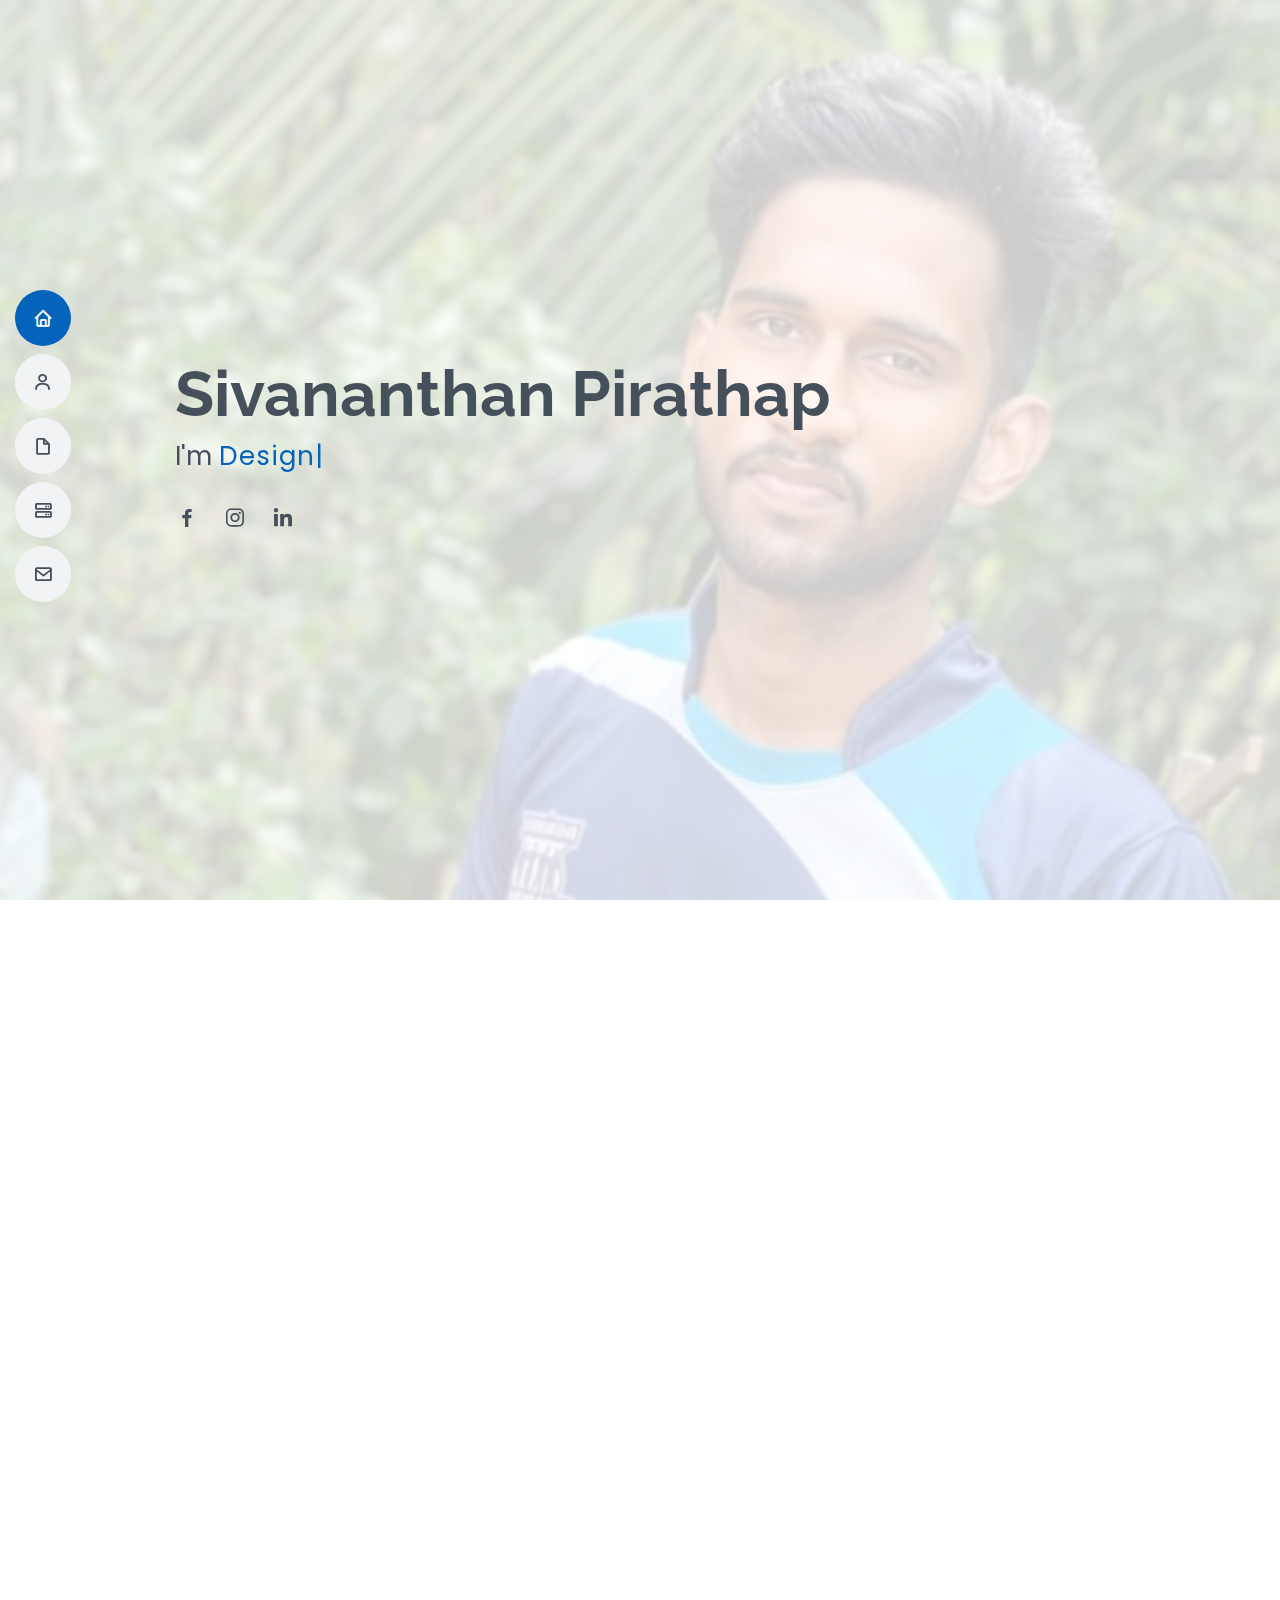
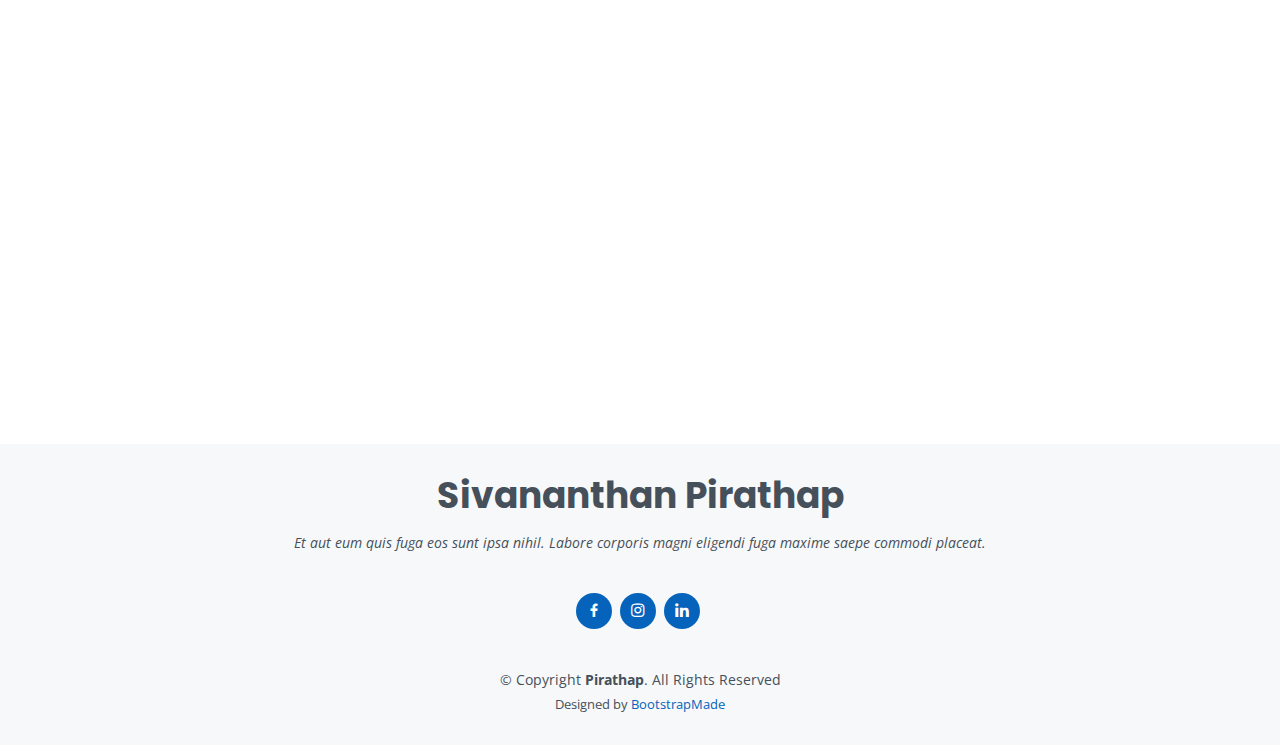
<file: index.html>
<!DOCTYPE html>
<html lang="en">

<head>
  <meta charset="utf-8">
  <meta content="width=device-width, initial-scale=1.0" name="viewport">

  <title>S.S.Pirathap</title>
  <meta content="" name="description">
  <meta content="" name="keywords">

  <!-- Favicons -->
   <link href="assets/img/P-Icon.png" rel="icon"> 
   <link href="assets/img/P-Icon.png" rel="apple-touch-icon">

  <!-- Google Fonts -->
  <link href="https://fonts.googleapis.com/css?family=Open+Sans:300,300i,400,400i,600,600i,700,700i|Raleway:300,300i,400,400i,500,500i,600,600i,700,700i|Poppins:300,300i,400,400i,500,500i,600,600i,700,700i" rel="stylesheet">

  <!-- Vendor CSS Files -->
  <link href="assets/vendor/bootstrap/css/bootstrap.min.css" rel="stylesheet">
  <link href="assets/vendor/icofont/icofont.min.css" rel="stylesheet">
  <link href="assets/vendor/boxicons/css/boxicons.min.css" rel="stylesheet">
  <link href="assets/vendor/venobox/venobox.css" rel="stylesheet">
  <link href="assets/vendor/owl.carousel/assets/owl.carousel.min.css" rel="stylesheet">
  <link href="assets/vendor/aos/aos.css" rel="stylesheet">

  <!-- Template Main CSS File -->
  <link href="assets/css/style.css" rel="stylesheet">

  <!-- =======================================================
  * Template Name: MyResume - v2.2.1
  * Template URL: https://bootstrapmade.com/free-html-bootstrap-template-my-resume/
  * Author: BootstrapMade.com
  * License: https://bootstrapmade.com/license/
  ======================================================== -->
</head>

<body>

  <!-- ======= Mobile nav toggle button ======= -->
  <button type="button" class="mobile-nav-toggle d-xl-none"><i class="icofont-navigation-menu"></i></button>

  <!-- ======= Header ======= -->
  <header id="header" class="d-flex flex-column justify-content-center">

    <nav class="nav-menu">
      <ul>
        <li class="active"><a href="#hero"><i class="bx bx-home"></i> <span>Home</span></a></li>
        <li><a href="#about"><i class="bx bx-user"></i> <span>About</span></a></li>
        <li><a href="#resume"><i class="bx bx-file-blank"></i> <span>Resume</span></a></li>
        <!-- <li><a href="#portfolio"><i class="bx bx-book-content"></i> <span>Portfolio</span></a></li> -->
        <li><a href="#services"><i class="bx bx-server"></i> <span>Services</span></a></li>
        <li><a href="#contact"><i class="bx bx-envelope"></i> <span>Contact</span></a></li>
      </ul>
    </nav><!-- .nav-menu -->

  </header><!-- End Header -->

  <!-- ======= Hero Section ======= -->
  <section id="hero" class="d-flex flex-column justify-content-center">
    <div class="container" data-aos="zoom-in" data-aos-delay="100">
      <h1>Sivananthan Pirathap</h1>
      <p>I'm <span class="typed" data-typed-items="Designer, Developer, Freelancer"></span></p>
      <div class="social-links">
        <!-- <a href="#" class="twitter"><i class="bx bxl-twitter"></i></a> -->
        <a href="https://www.facebook.com/sivananthan.pirathap.3" class="facebook"><i class="bx bxl-facebook"></i></a>
        <a href="https://www.instagram.com/s.s.pirathap/https://www.facebook.com/sivananthan.pirathap.3" class="instagram"><i class="bx bxl-instagram"></i></a>
        <!-- <a href="#" class="google-plus"><i class="bx bxl-skype"></i></a> -->
        <a href="https://www.linkedin.com/in/sivananthan-pirathap-229343219/" class="linkedin"><i class="bx bxl-linkedin"></i></a>
      </div>
    </div>
  </section><!-- End Hero -->

  <main id="main">

    <!-- ======= About Section ======= -->
    <section id="about" class="about">
      <div class="container" data-aos="fade-up">

        <div class="section-title">
          <h2>About</h2>
          <p> My name is Sivananthan Pirathap. I am the first child to my parents. I have one brothers and one sisters. I am the elder one among my brothers and sisters. Therefore, all responsibilities of the family lie on my shoulders.

            

I am 22 years old and studying  Uki Codeing Class. I am a self-driven and a self-motivated student. Once my father said to me that “Education is the most powerful weapon, one can conquer all hurdles of life using knowledge”.</p>
        </div>

        <div class="row">
          <div class="col-lg-4">
            <img src="assets/img/siva_2.jpeg" class="img-fluid" alt=""> 
          </div>
          <div class="col-lg-8 pt-4 pt-lg-0 content">
            <h3>UI/UX Designer &amp; Web Developer.</h3>
            <p class="font-italic">
              Lorem ipsum dolor sit amet, consectetur adipiscing elit, sed do eiusmod tempor incididunt ut labore et dolore
              magna aliqua.
            </p>
            <div class="row">
              <div class="col-lg-6">
                <ul>
                  <li><i class="icofont-rounded-right"></i> <strong>Birthday:</strong> 11 Feb 1999</li>
                  <li><i class="icofont-rounded-right"></i> <strong>Website:</strong> www.example.com</li>
                  <li><i class="icofont-rounded-right"></i> <strong>Phone:</strong> +94771113772</li>
                  <li><i class="icofont-rounded-right"></i> <strong>City:</strong> City : Jaffna. Mill,Road,Idaippiddy,Karainagar. </li>
                </ul>
              </div>
              <div class="col-lg-6">
                <ul>
                  <li><i class="icofont-rounded-right"></i> <strong>Age:</strong>22</li>
                  <li><i class="icofont-rounded-right"></i> <strong>Degree:</strong> No </li>
                  <li><i class="icofont-rounded-right"></i> <strong>PhEmailone:</strong> email@example.com</li>
                  <li><i class="icofont-rounded-right"></i> <strong>Freelance:</strong> Available</li>
                </ul>
              </div>
            </div>
             <p>
              Officiis eligendi itaque labore et dolorum mollitia officiis optio vero. Quisquam sunt adipisci omnis et ut. Nulla accusantium dolor incidunt officia tempore. Et eius omnis.
              Cupiditate ut dicta maxime officiis quidem quia. Sed et consectetur qui quia repellendus itaque neque. Aliquid amet quidem ut quaerat cupiditate. Ab et eum qui repellendus omnis culpa magni laudantium dolores.
            </p> 
          </div>
        </div>

      </div>
    </section><!-- End About Section -->

    <!-- ======= Facts Section ======= -->
    <section id="facts" class="facts">
      <div class="container" data-aos="fade-up">

        <div class="section-title">
          <h2>Facts</h2>
          <p>Magnam dolores commodi suscipit. Necessitatibus eius consequatur ex aliquid fuga eum quidem. Sit sint consectetur velit. Quisquam quos quisquam cupiditate. Et nemo qui impedit suscipit alias ea. Quia fugiat sit in iste officiis commodi quidem hic quas.</p>
        </div>

        <div class="row">

          <div class="col-lg-3 col-md-6">
            <div class="count-box">
              <i class="icofont-simple-smile"></i>
              <span data-toggle="counter-up">200</span>
              <p>Happy Clients</p>
            </div>
          </div>

          <div class="col-lg-3 col-md-6 mt-5 mt-md-0">
            <div class="count-box">
              <i class="icofont-document-folder"></i>
              <span data-toggle="counter-up">90</span>
              <p>Projects</p>
            </div>
          </div>

          <div class="col-lg-3 col-md-6 mt-5 mt-lg-0">
            <div class="count-box">
              <i class="icofont-live-support"></i>
              <span data-toggle="counter-up">5,463</span>
              <p>Hours Of Support</p>
            </div>
          </div>

          <div class="col-lg-3 col-md-6 mt-5 mt-lg-0">
            <div class="count-box">
              <i class="icofont-users-alt-5"></i>
              <span data-toggle="counter-up">75</span>
              <p>Hard Workers</p>
            </div>
          </div>

        </div>

      </div>
    </section><!-- End Facts Section -->

    <!-- ======= Skills Section ======= -->
    <section id="skills" class="skills section-bg">
      <div class="container" data-aos="fade-up">

        <div class="section-title">
          <h2>Skills</h2>
          <p>Magnam dolores commodi suscipit. Necessitatibus eius consequatur ex aliquid fuga eum quidem. Sit sint consectetur velit. Quisquam quos quisquam cupiditate. Et nemo qui impedit suscipit alias ea. Quia fugiat sit in iste officiis commodi quidem hic quas.</p>
        </div>

        <div class="row skills-content">

          <div class="col-lg-6">

            <div class="progress">
              <span class="skill">HTML <i class="val">75%</i></span>
              <div class="progress-bar-wrap">
                <div class="progress-bar" role="progressbar" aria-valuenow="100" aria-valuemin="0" aria-valuemax="100"></div>
              </div>
            </div>

            <div class="progress">
              <span class="skill">CSS <i class="val">65%</i></span>
              <div class="progress-bar-wrap">
                <div class="progress-bar" role="progressbar" aria-valuenow="90" aria-valuemin="0" aria-valuemax="100"></div>
              </div>
            </div>

            <div class="progress">
              <span class="skill">JavaScript <i class="val">45%</i></span>
              <div class="progress-bar-wrap">
                <div class="progress-bar" role="progressbar" aria-valuenow="75" aria-valuemin="0" aria-valuemax="100"></div>
              </div>
            </div>

          </div>

          <div class="col-lg-6">

            <div class="progress">
              <span class="skill">PHP <i class="val">80%</i></span>
              <div class="progress-bar-wrap">
                <div class="progress-bar" role="progressbar" aria-valuenow="80" aria-valuemin="0" aria-valuemax="100"></div>
              </div>
            </div>

            <div class="progress">
              <span class="skill">WordPress/CMS <i class="val">90%</i></span>
              <div class="progress-bar-wrap">
                <div class="progress-bar" role="progressbar" aria-valuenow="90" aria-valuemin="0" aria-valuemax="100"></div>
              </div>
            </div>

            <div class="progress">
              <span class="skill">Photoshop <i class="val">0.4%</i></span>
              <div class="progress-bar-wrap">
                <div class="progress-bar" role="progressbar" aria-valuenow="55" aria-valuemin="0" aria-valuemax="100"></div>
              </div>
            </div>

          </div>

        </div>

      </div>
    </section><!-- End Skills Section -->

    <!-- ======= Resume Section ======= -->
    <section id="resume" class="resume">
      <div class="container" data-aos="fade-up">

        <div class="section-title">
          <h2>Resume</h2>
          <p>Magnam dolores commodi suscipit. Necessitatibus eius consequatur ex aliquid fuga eum quidem. Sit sint consectetur velit. Quisquam quos quisquam cupiditate. Et nemo qui impedit suscipit alias ea. Quia fugiat sit in iste officiis commodi quidem hic quas.</p>
        </div>

        <div class="row">
          <div class="col-lg-6">
            <h3 class="resume-title">Sumary</h3>
            <div class="resume-item pb-0">
              <h4>Sivananthan Pirathap</h4>
              <p><em>Innovative and deadline-driven Graphic Designer with 3+ years of experience designing and developing user-centered digital/print marketing material from initial concept to final, polished deliverable.</em></p>
              <ul>
                <li>Portland par 127,Orlando, FL</li>
                <li>(123) 456-7891</li>
                <li>alice.barkley@example.com</li>
              </ul>
            </div>

            <h3 class="resume-title">Education</h3>
            <div class="resume-item">
              <h4>Master of Fine Arts &amp; Graphic Design</h4>
              <h5>2015 - 2016</h5>
              <p><em>Rochester Institute of Technology, Rochester, NY</em></p>
              <p>Qui deserunt veniam. Et sed aliquam labore tempore sed quisquam iusto autem sit. Ea vero voluptatum qui ut dignissimos deleniti nerada porti sand markend</p>
            </div>
            <div class="resume-item">
              <h4>Bachelor of Fine Arts &amp; Graphic Design</h4>
              <h5>2010 - 2014</h5>
              <p><em>Rochester Institute of Technology, Rochester, NY</em></p>
              <p>Quia nobis sequi est occaecati aut. Repudiandae et iusto quae reiciendis et quis Eius vel ratione eius unde vitae rerum voluptates asperiores voluptatem Earum molestiae consequatur neque etlon sader mart dila</p>
            </div>
          </div>
          <div class="col-lg-6">
            <h3 class="resume-title">Professional Experience</h3>
            <div class="resume-item">
              <h4>Senior graphic design specialist</h4>
              <h5>2019 - Present</h5>
              <p><em>Experion, New York, NY </em></p>
              <ul>
                <li>Lead in the design, development, and implementation of the graphic, layout, and production communication materials</li>
                <li>Delegate tasks to the 7 members of the design team and provide counsel on all aspects of the project. </li>
                <li>Supervise the assessment of all graphic materials in order to ensure quality and accuracy of the design</li>
                <li>Oversee the efficient use of production project budgets ranging from $2,000 - $25,000</li>
              </ul>
            </div>
            <div class="resume-item">
              <h4>Graphic design specialist</h4>
              <h5>2017 - 2018</h5>
              <p><em>Stepping Stone Advertising, New York, NY</em></p>
              <ul>
                <li>Developed numerous marketing programs (logos, brochures,infographics, presentations, and advertisements).</li>
                <li>Managed up to 5 projects or tasks at a given time while under pressure</li>
                <li>Recommended and consulted with clients on the most appropriate graphic design</li>
                <li>Created 4+ design presentations and proposals a month for clients and account managers</li>
              </ul>
            </div>
          </div>
        </div>

      </div>
    </section><!-- End Resume Section -->

    <!-- ======= Portfolio Section ======= -->
    <!-- <section id="portfolio" class="portfolio section-bg">
      <div class="container" data-aos="fade-up">

        <div class="section-title">
          <h2>Portfolio</h2>
          <p>Magnam dolores commodi suscipit. Necessitatibus eius consequatur ex aliquid fuga eum quidem. Sit sint consectetur velit. Quisquam quos quisquam cupiditate. Et nemo qui impedit suscipit alias ea. Quia fugiat sit in iste officiis commodi quidem hic quas.</p>
        </div>

        <div class="row">
          <div class="col-lg-12 d-flex justify-content-center" data-aos="fade-up" data-aos-delay="100">
            <ul id="portfolio-flters">
              <li data-filter="*" class="filter-active">All</li>
              <li data-filter=".filter-app">App</li>
              <li data-filter=".filter-card">Card</li>
              <li data-filter=".filter-web">Web</li>
            </ul>
          </div>
        </div>

        <div class="row portfolio-container" data-aos="fade-up" data-aos-delay="200">

          <div class="col-lg-4 col-md-6 portfolio-item filter-app">
            <div class="portfolio-wrap">
              <img src="assets/img/portfolio/portfolio-1.jpg" class="img-fluid" alt="">
              <div class="portfolio-info">
                <h4>App 1</h4>
                <p>App</p>
                <div class="portfolio-links">
                  <a href="assets/img/portfolio/portfolio-1.jpg" data-gall="portfolioGallery" class="venobox" title="App 1"><i class="bx bx-plus"></i></a>
                  <a href="portfolio-details.html" data-gall="portfolioDetailsGallery" data-vbtype="iframe" class="venobox" title="Portfolio Details"><i class="bx bx-link"></i></a>
                </div>
              </div>
            </div>
          </div>

          <div class="col-lg-4 col-md-6 portfolio-item filter-web">
            <div class="portfolio-wrap">
              <img src="assets/img/portfolio/portfolio-2.jpg" class="img-fluid" alt="">
              <div class="portfolio-info">
                <h4>Web 3</h4>
                <p>Web</p>
                <div class="portfolio-links">
                  <a href="assets/img/portfolio/portfolio-2.jpg" data-gall="portfolioGallery" class="venobox" title="Web 3"><i class="bx bx-plus"></i></a>
                  <a href="portfolio-details.html" data-gall="portfolioDetailsGallery" data-vbtype="iframe" class="venobox" title="Portfolio Details"><i class="bx bx-link"></i></a>
                </div>
              </div>
            </div>
          </div>

          <div class="col-lg-4 col-md-6 portfolio-item filter-app">
            <div class="portfolio-wrap">
              <img src="assets/img/portfolio/portfolio-3.jpg" class="img-fluid" alt="">
              <div class="portfolio-info">
                <h4>App 2</h4>
                <p>App</p>
                <div class="portfolio-links">
                  <a href="assets/img/portfolio/portfolio-3.jpg" data-gall="portfolioGallery" class="venobox" title="App 2"><i class="bx bx-plus"></i></a>
                  <a href="portfolio-details.html" data-gall="portfolioDetailsGallery" data-vbtype="iframe" class="venobox" title="Portfolio Details"><i class="bx bx-link"></i></a>
                </div>
              </div>
            </div>
          </div>

          <div class="col-lg-4 col-md-6 portfolio-item filter-card">
            <div class="portfolio-wrap">
              <img src="assets/img/portfolio/portfolio-4.jpg" class="img-fluid" alt="">
              <div class="portfolio-info">
                <h4>Card 2</h4>
                <p>Card</p>
                <div class="portfolio-links">
                  <a href="assets/img/portfolio/portfolio-4.jpg" data-gall="portfolioGallery" class="venobox" title="Card 2"><i class="bx bx-plus"></i></a>
                  <a href="portfolio-details.html" data-gall="portfolioDetailsGallery" data-vbtype="iframe" class="venobox" title="Portfolio Details"><i class="bx bx-link"></i></a>
                </div>
              </div>
            </div>
          </div>

          <div class="col-lg-4 col-md-6 portfolio-item filter-web">
            <div class="portfolio-wrap">
              <img src="assets/img/portfolio/portfolio-5.jpg" class="img-fluid" alt="">
              <div class="portfolio-info">
                <h4>Web 2</h4>
                <p>Web</p>
                <div class="portfolio-links">
                  <a href="assets/img/portfolio/portfolio-5.jpg" data-gall="portfolioGallery" class="venobox" title="Web 2"><i class="bx bx-plus"></i></a>
                  <a href="portfolio-details.html" data-gall="portfolioDetailsGallery" data-vbtype="iframe" class="venobox" title="Portfolio Details"><i class="bx bx-link"></i></a>
                </div>
              </div>
            </div>
          </div>

          <div class="col-lg-4 col-md-6 portfolio-item filter-app">
            <div class="portfolio-wrap">
              <img src="assets/img/portfolio/portfolio-6.jpg" class="img-fluid" alt="">
              <div class="portfolio-info">
                <h4>App 3</h4>
                <p>App</p>
                <div class="portfolio-links">
                  <a href="assets/img/portfolio/portfolio-6.jpg" data-gall="portfolioGallery" class="venobox" title="App 3"><i class="bx bx-plus"></i></a>
                  <a href="portfolio-details.html" data-gall="portfolioDetailsGallery" data-vbtype="iframe" class="venobox" title="Portfolio Details"><i class="bx bx-link"></i></a>
                </div>
              </div>
            </div>
          </div>

          <div class="col-lg-4 col-md-6 portfolio-item filter-card">
            <div class="portfolio-wrap">
              <img src="assets/img/portfolio/portfolio-7.jpg" class="img-fluid" alt="">
              <div class="portfolio-info">
                <h4>Card 1</h4>
                <p>Card</p>
                <div class="portfolio-links">
                  <a href="assets/img/portfolio/portfolio-7.jpg" data-gall="portfolioGallery" class="venobox" title="Card 1"><i class="bx bx-plus"></i></a>
                  <a href="portfolio-details.html" data-gall="portfolioDetailsGallery" data-vbtype="iframe" class="venobox" title="Portfolio Details"><i class="bx bx-link"></i></a>
                </div>
              </div>
            </div>
          </div>

          <div class="col-lg-4 col-md-6 portfolio-item filter-card">
            <div class="portfolio-wrap">
              <img src="assets/img/portfolio/portfolio-8.jpg" class="img-fluid" alt="">
              <div class="portfolio-info">
                <h4>Card 3</h4>
                <p>Card</p>
                <div class="portfolio-links">
                  <a href="assets/img/portfolio/portfolio-8.jpg" data-gall="portfolioGallery" class="venobox" title="Card 3"><i class="bx bx-plus"></i></a>
                  <a href="portfolio-details.html" data-gall="portfolioDetailsGallery" data-vbtype="iframe" class="venobox" title="Portfolio Details"><i class="bx bx-link"></i></a>
                </div>
              </div>
            </div>
          </div>

          <div class="col-lg-4 col-md-6 portfolio-item filter-web">
            <div class="portfolio-wrap">
              <img src="assets/img/portfolio/portfolio-9.jpg" class="img-fluid" alt="">
              <div class="portfolio-info">
                <h4>Web 3</h4>
                <p>Web</p>
                <div class="portfolio-links">
                  <a href="assets/img/portfolio/portfolio-9.jpg" data-gall="portfolioGallery" class="venobox" title="Web 3"><i class="bx bx-plus"></i></a>
                  <a href="portfolio-details.html" data-gall="portfolioDetailsGallery" data-vbtype="iframe" class="venobox" title="Portfolio Details"><i class="bx bx-link"></i></a>
                </div>
              </div>
            </div>
          </div>

        </div>

      </div>
    </section>End Portfolio Section -->

    <!-- ======= Services Section ======= -->
    <section id="services" class="services">
      <div class="container" data-aos="fade-up">

        <div class="section-title">
          <h2>Services</h2>
          <p>Magnam dolores commodi suscipit. Necessitatibus eius consequatur ex aliquid fuga eum quidem. Sit sint consectetur velit. Quisquam quos quisquam cupiditate. Et nemo qui impedit suscipit alias ea. Quia fugiat sit in iste officiis commodi quidem hic quas.</p>
        </div>

        <div class="row">

          <div class="col-lg-4 col-md-6 d-flex align-items-stretch" data-aos="zoom-in" data-aos-delay="100">
            <div class="icon-box iconbox-blue">
              <div class="icon">
                <svg width="100" height="100" viewBox="0 0 600 600" xmlns="http://www.w3.org/2000/svg">
                  <path stroke="none" stroke-width="0" fill="#f5f5f5" d="M300,521.0016835830174C376.1290562159157,517.8887921683347,466.0731472004068,529.7835943286574,510.70327084640275,468.03025145048787C554.3714126377745,407.6079735673963,508.03601936045806,328.9844924480964,491.2728898941984,256.3432110539036C474.5976632858925,184.082847569629,479.9380746630129,96.60480741107993,416.23090153303,58.64404602377083C348.86323505073057,18.502131276798302,261.93793281208167,40.57373210992963,193.5410806939664,78.93577620505333C130.42746243093433,114.334589627462,98.30271207620316,179.96522072025542,76.75703585869454,249.04625023123273C51.97151888228291,328.5150500222984,13.704378332031375,421.85034740162234,66.52175969318436,486.19268352777647C119.04800174914682,550.1803526380478,217.28368757567262,524.383925680826,300,521.0016835830174"></path>
                </svg>
                <i class="bx bxl-dribbble"></i>
              </div>
              <h4><a href="">Lorem Ipsum</a></h4>
              <p>Voluptatum deleniti atque corrupti quos dolores et quas molestias excepturi</p>
            </div>
          </div>

          <div class="col-lg-4 col-md-6 d-flex align-items-stretch mt-4 mt-md-0" data-aos="zoom-in" data-aos-delay="200">
            <div class="icon-box iconbox-orange ">
              <div class="icon">
                <svg width="100" height="100" viewBox="0 0 600 600" xmlns="http://www.w3.org/2000/svg">
                  <path stroke="none" stroke-width="0" fill="#f5f5f5" d="M300,582.0697525312426C382.5290701553225,586.8405444964366,449.9789794690241,525.3245884688669,502.5850820975895,461.55621195738473C556.606425686781,396.0723002908107,615.8543463187945,314.28637112970534,586.6730223649479,234.56875336149918C558.9533121215079,158.8439757836574,454.9685369536778,164.00468322053177,381.49747125262974,130.76875717737553C312.15926192815925,99.40240125094834,248.97055460311594,18.661163978235184,179.8680185752513,50.54337015887873C110.5421016452524,82.52863877960104,119.82277516462835,180.83849132639028,109.12597500060166,256.43424936330496C100.08760227029461,320.3096726198365,92.17705696193138,384.0621239912766,124.79988738764834,439.7174275375508C164.83382741302287,508.01625554203684,220.96474134820875,577.5009287672846,300,582.0697525312426"></path>
                </svg>
                <i class="bx bx-file"></i>
              </div>
              <h4><a href="">Sed Perspiciatis</a></h4>
              <p>Duis aute irure dolor in reprehenderit in voluptate velit esse cillum dolore</p>
            </div>
          </div>

          <div class="col-lg-4 col-md-6 d-flex align-items-stretch mt-4 mt-lg-0" data-aos="zoom-in" data-aos-delay="300">
            <div class="icon-box iconbox-pink">
              <div class="icon">
                <svg width="100" height="100" viewBox="0 0 600 600" xmlns="http://www.w3.org/2000/svg">
                  <path stroke="none" stroke-width="0" fill="#f5f5f5" d="M300,541.5067337569781C382.14930387511276,545.0595476570109,479.8736841581634,548.3450877840088,526.4010558755058,480.5488172755941C571.5218469581645,414.80211281144784,517.5187510058486,332.0715597781072,496.52539010469104,255.14436215662573C477.37192572678356,184.95920475031193,473.57363656557914,105.61284051026155,413.0603344069578,65.22779650032875C343.27470386102294,18.654635553484475,251.2091493199835,5.337323636656869,175.0934190732945,40.62881213300186C97.87086631185822,76.43348514350839,51.98124368387456,156.15599469081315,36.44837278890362,239.84606092416172C21.716077023791087,319.22268207091537,43.775223500013084,401.1760424656574,96.891909868211,461.97329694683043C147.22146801428983,519.5804099606455,223.5754009179313,538.201503339737,300,541.5067337569781"></path>
                </svg>
                <i class="bx bx-tachometer"></i>
              </div>
              <h4><a href="">Magni Dolores</a></h4>
              <p>Excepteur sint occaecat cupidatat non proident, sunt in culpa qui officia</p>
            </div>
          </div>

          <div class="col-lg-4 col-md-6 d-flex align-items-stretch mt-4" data-aos="zoom-in" data-aos-delay="100">
            <div class="icon-box iconbox-yellow">
              <div class="icon">
                <svg width="100" height="100" viewBox="0 0 600 600" xmlns="http://www.w3.org/2000/svg">
                  <path stroke="none" stroke-width="0" fill="#f5f5f5" d="M300,503.46388370962813C374.79870501325706,506.71871716319447,464.8034551963731,527.1746412648533,510.4981551193396,467.86667711651364C555.9287308511215,408.9015244558933,512.6030010748507,327.5744911775523,490.211057578863,256.5855673507754C471.097692560561,195.9906835881958,447.69079081568157,138.11976852964426,395.19560036434837,102.3242989838813C329.3053358748298,57.3949838291264,248.02791733380457,8.279543830951368,175.87071277845988,42.242879143198664C103.41431057327972,76.34704239035025,93.79494320519305,170.9812938413882,81.28167332365135,250.07896920659033C70.17666984294237,320.27484674793965,64.84698225790005,396.69656628748305,111.28512138212992,450.4950937839243C156.20124167950087,502.5303643271138,231.32542653798444,500.4755392045468,300,503.46388370962813"></path>
                </svg>
                <i class="bx bx-layer"></i>
              </div>
              <h4><a href="">Nemo Enim</a></h4>
              <p>At vero eos et accusamus et iusto odio dignissimos ducimus qui blanditiis</p>
            </div>
          </div>

          <div class="col-lg-4 col-md-6 d-flex align-items-stretch mt-4" data-aos="zoom-in" data-aos-delay="200">
            <div class="icon-box iconbox-red">
              <div class="icon">
                <svg width="100" height="100" viewBox="0 0 600 600" xmlns="http://www.w3.org/2000/svg">
                  <path stroke="none" stroke-width="0" fill="#f5f5f5" d="M300,532.3542879108572C369.38199826031484,532.3153073249985,429.10787420159085,491.63046689027357,474.5244479745417,439.17860296908856C522.8885846962883,383.3225815378663,569.1668002868075,314.3205725914397,550.7432151929288,242.7694973846089C532.6665558377875,172.5657663291529,456.2379748765914,142.6223662098291,390.3689995646985,112.34683881706744C326.66090330228417,83.06452184765237,258.84405631176094,53.51806209861945,193.32584062364296,78.48882559362697C121.61183558270385,105.82097193414197,62.805066853699245,167.19869350419734,48.57481801355237,242.6138429142374C34.843463184063346,315.3850353017275,76.69343916112496,383.4422959591041,125.22947124332185,439.3748458443577C170.7312796277747,491.8107796887764,230.57421082200815,532.3932930995766,300,532.3542879108572"></path>
                </svg>
                <i class="bx bx-slideshow"></i>
              </div>
              <h4><a href="">Dele Cardo</a></h4>
              <p>Quis consequatur saepe eligendi voluptatem consequatur dolor consequuntur</p>
            </div>
          </div>

          <div class="col-lg-4 col-md-6 d-flex align-items-stretch mt-4" data-aos="zoom-in" data-aos-delay="300">
            <div class="icon-box iconbox-teal">
              <div class="icon">
                <svg width="100" height="100" viewBox="0 0 600 600" xmlns="http://www.w3.org/2000/svg">
                  <path stroke="none" stroke-width="0" fill="#f5f5f5" d="M300,566.797414625762C385.7384707136149,576.1784315230908,478.7894351017131,552.8928747891023,531.9192734346935,484.94944893311C584.6109503024035,417.5663521118492,582.489472248146,322.67544863468447,553.9536738515405,242.03673114598146C529.1557734026468,171.96086150256528,465.24506316201064,127.66468636344209,395.9583748389544,100.7403814666027C334.2173773831606,76.7482773500951,269.4350130405921,84.62216499799875,207.1952322260088,107.2889140133804C132.92018162631612,134.33871894543012,41.79353780512637,160.00259165414826,22.644507872594943,236.69541883565114C3.319112789854554,314.0945973066697,72.72355303640163,379.243833228382,124.04198916343866,440.3218312028393C172.9286146004772,498.5055451809895,224.45579914871206,558.5317968840102,300,566.797414625762"></path>
                </svg>
                <i class="bx bx-arch"></i>
              </div>
              <h4><a href="">Divera Don</a></h4>
              <p>Modi nostrum vel laborum. Porro fugit error sit minus sapiente sit aspernatur</p>
            </div>
          </div>

        </div>

      </div>
    </section><!-- End Services Section -->
 

     <!-- ======= Contact Section =======  -->
    <section id="contact" class="contact">
      <div class="container" data-aos="fade-up">

        <div class="section-title">
          <h2>Contact</h2>
        </div>

        <div class="row mt-1">

          <div class="col-lg-4">
            <div class="info">
              <div class="address">
                <i class="icofont-google-map"></i>
                <h4>Location:</h4>
                <p>Mill Road,Idaippiddy,Karainagar,Jaffna.</p>
              </div>

              <div class="email">
                <i class="icofont-envelope"></i>
                <h4>Email:</h4>
                <p>sspirathap26370@gmail.com</p>
              </div>

              <div class="phone">
                <i class="icofont-phone"></i>
                <h4>Call:</h4>
                <p>+94771113772</p>
              </div>

            </div>

          </div>

          <div class="col-lg-8 mt-5 mt-lg-0">

            <form action="forms/contact.php" method="post" role="form" class="php-email-form">
              <div class="form-row">
                <div class="col-md-6 form-group">
                  <input type="text" name="name" class="form-control" id="name" placeholder="Your Name" data-rule="minlen:4" data-msg="Please enter at least 4 chars" />
                  <div class="validate"></div>
                </div>
                <div class="col-md-6 form-group">
                  <input type="email" class="form-control" name="email" id="email" placeholder="Your Email" data-rule="email" data-msg="Please enter a valid email" />
                  <div class="validate"></div>
                </div>
              </div>
              <div class="form-group">
                <input type="text" class="form-control" name="subject" id="subject" placeholder="Subject" data-rule="minlen:4" data-msg="Please enter at least 8 chars of subject" />
                <div class="validate"></div>
              </div>
              <div class="form-group">
                <textarea class="form-control" name="message" rows="5" data-rule="required" data-msg="Please write something for us" placeholder="Message"></textarea>
                <div class="validate"></div>
              </div>
              <div class="mb-3">
                <div class="loading">Loading</div>
                <div class="error-message"></div>
                <div class="sent-message">Your message has been sent. Thank you!</div>
              </div>
              <div class="text-center"><button type="submit">Send Message</button></div>
            </form>

          </div>

        </div>

      </div>
    </section><!-- End Contact Section -->

  </main><!-- End #main -->

  <!-- ======= Footer ======= -->
  <footer id="footer">
    <div class="container">
      <h3>Sivananthan Pirathap</h3>
      <p>Et aut eum quis fuga eos sunt ipsa nihil. Labore corporis magni eligendi fuga maxime saepe commodi placeat.</p>
      <div class="social-links">
        <!-- <a href="#" class="twitter"><i class="bx bxl-twitter"></i></a> -->
        <a href="https://www.facebook.com/sivananthan.pirathap.3" class="facebook"><i class="bx bxl-facebook"></i></a>
        <a href="https://www.instagram.com/s.s.pirathap/https://www.facebook.com/sivananthan.pirathap.3" class="instagram"><i class="bx bxl-instagram"></i></a>
        <!-- <a href="#" class="google-plus"><i class="bx bxl-skype"></i></a> -->
        <a href="https://www.linkedin.com/in/sivananthan-pirathap-229343219/" class="linkedin"><i class="bx bxl-linkedin"></i></a>
      </div>
      <div class="copyright">
        &copy; Copyright <strong><span>Pirathap</span></strong>. All Rights Reserved
      </div>
      <div class="credits">
        <!-- All the links in the footer should remain intact. -->
        <!-- You can delete the links only if you purchased the pro version. -->
        <!-- Licensing information: [license-url] -->
        <!-- Purchase the pro version with working PHP/AJAX contact form: https://bootstrapmade.com/free-html-bootstrap-template-my-resume/ -->
        Designed by <a href="https://bootstrapmade.com/">BootstrapMade</a>
      </div>
    </div>
  </footer><!-- End Footer -->

  <a href="#" class="back-to-top"><i class="bx bx-up-arrow-alt"></i></a>
  <div id="preloader"></div>

  <!-- Vendor JS Files -->
  <script src="assets/vendor/jquery/jquery.min.js"></script>
  <script src="assets/vendor/bootstrap/js/bootstrap.bundle.min.js"></script>
  <script src="assets/vendor/jquery.easing/jquery.easing.min.js"></script>
  <script src="assets/vendor/php-email-form/validate.js"></script>
  <script src="assets/vendor/waypoints/jquery.waypoints.min.js"></script>
  <script src="assets/vendor/counterup/counterup.min.js"></script>
  <script src="assets/vendor/isotope-layout/isotope.pkgd.min.js"></script>
  <script src="assets/vendor/venobox/venobox.min.js"></script>
  <script src="assets/vendor/owl.carousel/owl.carousel.min.js"></script>
  <script src="assets/vendor/typed.js/typed.min.js"></script>
  <script src="assets/vendor/aos/aos.js"></script>

  <!-- Template Main JS File -->
  <script src="assets/js/main.js"></script>

</body>

</html>
</file>
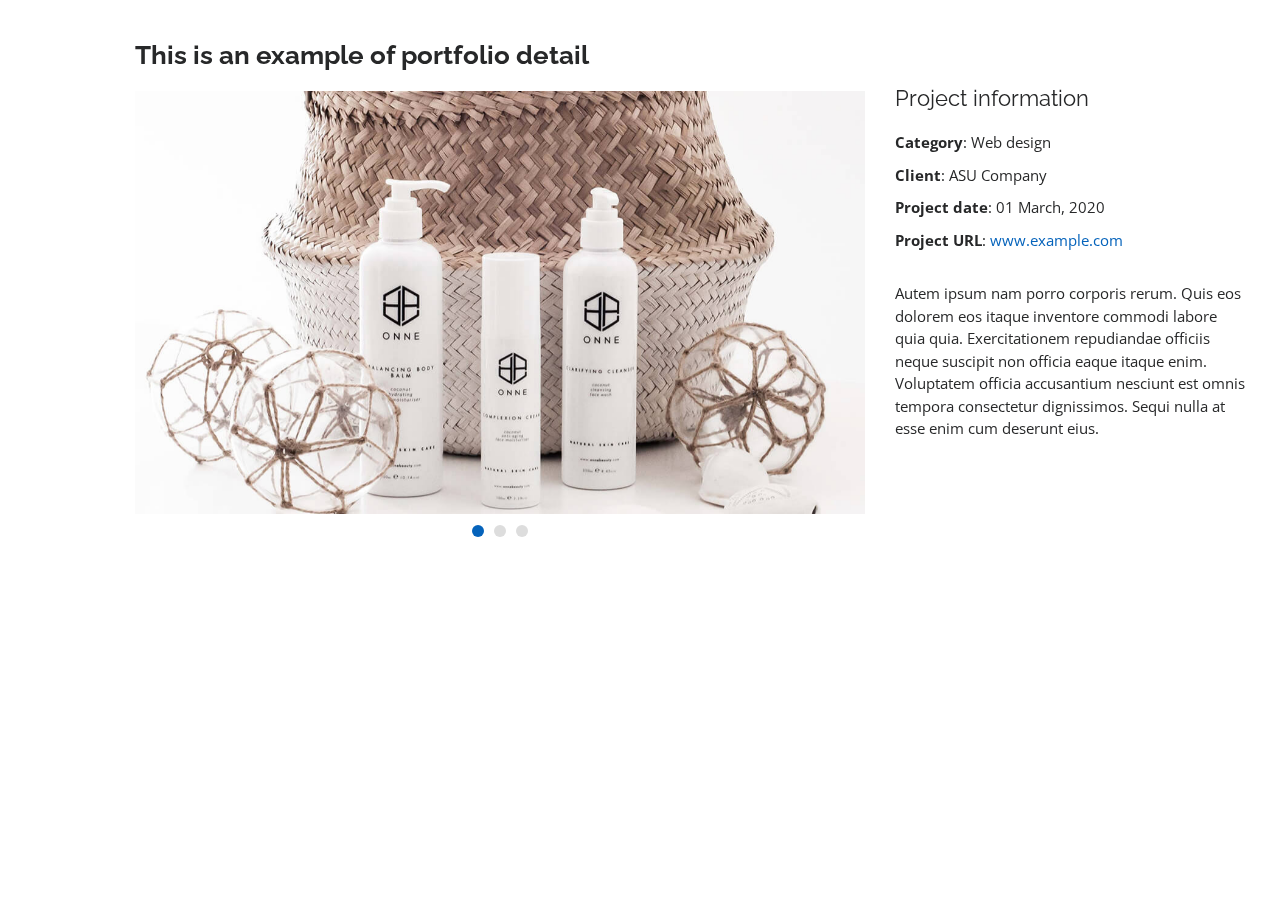
<file: portfolio-details.html>
<!DOCTYPE html>
<html lang="en">

<head>
  <meta charset="utf-8">
  <meta content="width=device-width, initial-scale=1.0" name="viewport">

  <title>Portfolio Details - Personal Bootstrap Template</title>
  <meta content="" name="description">
  <meta content="" name="keywords">

  <!-- Favicons -->
  <link href="assets/img/P-Icon.png" rel="icon">
  <link href="assets/img/P-Icon.png" rel="apple-touch-icon">

  <!-- Google Fonts -->
  <link href="https://fonts.googleapis.com/css?family=Open+Sans:300,300i,400,400i,600,600i,700,700i|Raleway:300,300i,400,400i,500,500i,600,600i,700,700i|Poppins:300,300i,400,400i,500,500i,600,600i,700,700i" rel="stylesheet">

  <!-- Vendor CSS Files -->
  <link href="assets/vendor/bootstrap/css/bootstrap.min.css" rel="stylesheet">
  <link href="assets/vendor/icofont/icofont.min.css" rel="stylesheet">
  <link href="assets/vendor/boxicons/css/boxicons.min.css" rel="stylesheet">
  <link href="assets/vendor/venobox/venobox.css" rel="stylesheet">
  <link href="assets/vendor/owl.carousel/assets/owl.carousel.min.css" rel="stylesheet">
  <link href="assets/vendor/aos/aos.css" rel="stylesheet">

  <!-- Template Main CSS File -->
  <link href="assets/css/style.css" rel="stylesheet">

  <!-- =======================================================
  * Template Name: MyResume - v2.2.1
  * Template URL: https://bootstrapmade.com/free-html-bootstrap-template-my-resume/
  * Author: BootstrapMade.com
  * License: https://bootstrapmade.com/license/
  ======================================================== -->
</head>

<body>

  <main id="main">

    <!-- ======= Portfolio Details ======= -->
    <section id="portfolio-details" class="portfolio-details">
      <div class="container" data-aos="fade-up">

        <div class="row">

          <div class="col-lg-8">
            <h2 class="portfolio-title">This is an example of portfolio detail</h2>
            <div class="owl-carousel portfolio-details-carousel">
              <img src="assets/img/portfolio/portfolio-details-1.jpg" class="img-fluid" alt="">
              <img src="assets/img/portfolio/portfolio-details-2.jpg" class="img-fluid" alt="">
              <img src="assets/img/portfolio/portfolio-details-3.jpg" class="img-fluid" alt="">
            </div>
          </div>

          <div class="col-lg-4 portfolio-info">
            <h3>Project information</h3>
            <ul>
              <li><strong>Category</strong>: Web design</li>
              <li><strong>Client</strong>: ASU Company</li>
              <li><strong>Project date</strong>: 01 March, 2020</li>
              <li><strong>Project URL</strong>: <a href="#">www.example.com</a></li>
            </ul>

            <p>
              Autem ipsum nam porro corporis rerum. Quis eos dolorem eos itaque inventore commodi labore quia quia. Exercitationem repudiandae officiis neque suscipit non officia eaque itaque enim. Voluptatem officia accusantium nesciunt est omnis tempora consectetur dignissimos. Sequi nulla at esse enim cum deserunt eius.
            </p>
          </div>

        </div>

      </div>
    </section><!-- End Portfolio Details -->

  </main><!-- End #main -->

  <a href="#" class="back-to-top"><i class="bx bx-up-arrow-alt"></i></a>
  <div id="preloader"></div>

  <!-- Vendor JS Files -->
  <script src="assets/vendor/jquery/jquery.min.js"></script>
  <script src="assets/vendor/bootstrap/js/bootstrap.bundle.min.js"></script>
  <script src="assets/vendor/jquery.easing/jquery.easing.min.js"></script>
  <script src="assets/vendor/php-email-form/validate.js"></script>
  <script src="assets/vendor/waypoints/jquery.waypoints.min.js"></script>
  <script src="assets/vendor/counterup/counterup.min.js"></script>
  <script src="assets/vendor/isotope-layout/isotope.pkgd.min.js"></script>
  <script src="assets/vendor/venobox/venobox.min.js"></script>
  <script src="assets/vendor/owl.carousel/owl.carousel.min.js"></script>
  <script src="assets/vendor/typed.js/typed.min.js"></script>
  <script src="assets/vendor/aos/aos.js"></script>

  <!-- Template Main JS File -->
  <script src="assets/js/main.js"></script>

</body>

</html>
</file>
<file: assets/vendor/venobox/venobox.css>
/* ------ venobox.css --------*/
.vbox-overlay *, .vbox-overlay *:before, .vbox-overlay *:after{
    -webkit-backface-visibility: hidden;
    -webkit-box-sizing:border-box;
    -moz-box-sizing:border-box;
    box-sizing:border-box;
}
.vbox-overlay * { 
    -webkit-backface-visibility: visible;
    backface-visibility: visible;
}
.vbox-overlay{
    display: -webkit-flex;
    display: flex;
    -webkit-flex-direction: column;
    flex-direction: column;
    -webkit-justify-content: center;
    justify-content: center;
    -webkit-align-items: center;
    align-items: center;
    position: fixed;
    left: 0;
    top: 0;
    bottom: 0;
    right: 0;
    z-index: 999999;
}

/* ----- navigation ----- */
.vbox-title{
    width: 100%;
    height: 40px;
    float: left;
    text-align: center;
    line-height: 28px;
    font-size: 12px;
    padding: 6px 50px;
    overflow: hidden;
    position: fixed;
    display: none;
    left: 0;
    z-index: 89;
}
.vbox-close{
    cursor: pointer;
    position: fixed;
    top: -1px;
    right: 0;
    width: 50px;
    height: 40px;
    padding: 6px;
    display: block;
    background-position:10px center;
    overflow: hidden;
    font-size: 24px;
    line-height: 1;
    text-align: center;
    z-index: 99;
}
.vbox-left{
    cursor: pointer;
    position: fixed;
    left: 0;
    height: 40px;
    overflow: hidden;
    line-height: 28px;
    font-size: 12px;
    z-index: 99;
    display: flex;
    align-items:center;
}
.vbox-num{
    display: inline-block;
    margin: 6px 0 6px 15px;
}
/* ----- Social share ----- */
.vbox-share{
    line-height: 28px;
    font-size: 12px;
    overflow: hidden;
    position: fixed;
    left: 0;
    z-index: 98;
    display: flex;
    align-items:center;
    justify-content: center;
    width: 100%;
    text-align: center;
}
.vbox-share svg{
    max-height: 28px;
    width: 28px;
    z-index: 10;
    margin-left: 12px;
    margin-top: 6px;
    margin-bottom: 6px;
    vertical-align: middle;
}


/* ----- navigation ARROWS ----- */
.vbox-next, .vbox-prev{
    position: fixed;
    top: 50%;
    margin-top: -15px;
    overflow: hidden;
    cursor: pointer;
    display: block;
    width: 45px;
    height: 45px;
    z-index: 99;
}
.vbox-next span, .vbox-prev span{
    position: relative;
    width: 20px;
    height: 20px;
    border: 2px solid transparent;
    border-top-color: #B6B6B6;
    border-right-color: #B6B6B6;
    text-indent: -100px;
    position: absolute;
    top: 8px;
    display: block;
}
.vbox-prev{
    left: 15px;
}
.vbox-next{
    right: 15px;
}
.vbox-prev span{
    left: 10px;
    -ms-transform: rotate(-135deg);
    -webkit-transform: rotate(-135deg);
    transform: rotate(-135deg);
}
.vbox-next span{
    -ms-transform: rotate(45deg);
    -webkit-transform: rotate(45deg);
    transform: rotate(45deg);
    right: 10px;
}
/* ------- inline window ------ */
.vbox-inline{
    width: 420px;
    height: 315px;
    height: 70vh;
    padding: 10px;
    background: #fff;
    margin: 0 auto;
    overflow: auto;
    text-align: left;
}
/* ------- Video & iFrames window ------ */
.venoframe{
    max-width: 100%;
    width: 100%;
    border: none;
    width: 100%;
    height: 260px;
    height: 70vh;
}
.venoframe.vbvid{
    height: 260px;
}
@media (min-width: 768px) {
    .venoframe, .vbox-inline{
        width: 90%;
        height: 360px;
        height: 70vh;
    }
    .venoframe.vbvid{
        width: 640px;
        height: 360px;
    }
}
@media (min-width: 992px) {
    .venoframe, .vbox-inline{
        max-width: 1200px;
        width: 80%;
        height: 540px;
        height: 70vh;
    }
    .venoframe.vbvid{
        width: 960px;
        height: 540px;
    }
}
/* 
Please do NOT edit this part! 
or at least read this note: http://i.imgur.com/7C0ws9e.gif
*/
.vbox-open{
    overflow: hidden;
}
.vbox-container{
    position: absolute;
    left: 0;
    right: 0;
    top: 0;
    bottom: 0;
    overflow-x: hidden;
    overflow-y: scroll;
    overflow-scrolling: touch;
    -webkit-overflow-scrolling: touch;
    z-index: 20;
    max-height: 100%;

}

.vbox-content{
    text-align: center;
    float: left;
    width: 100%;
    position: relative;
    overflow: hidden;
    padding: 20px 4%;
}
.vbox-container img{
    max-width: 100%;
    height: auto;
}
.vbox-figlio{
    box-shadow: 0 0 12px rgba(0,0,0,0.19), 0 6px 6px rgba(0,0,0,0.23);
    max-width: 100%;
    text-align: initial;
}
img.vbox-figlio{
    -webkit-user-select: none;
-khtml-user-select: none;
-moz-user-select: none;
-o-user-select: none;
user-select: none;
}
.vbox-content.swipe-left{
    margin-left: -200px !important;
}
.vbox-content.swipe-right{
    margin-left: 200px !important;
}
.vbox-animated{
    webkit-transition: margin 300ms ease-out;
    transition: margin 300ms ease-out;
}

/* ---------- preloader ----------
 * SPINKIT 
 * http://tobiasahlin.com/spinkit/
-------------------------------- */
.sk-double-bounce,.sk-rotating-plane{width:40px;height:40px;margin:40px auto}.sk-rotating-plane{background-color:#333;-webkit-animation:sk-rotatePlane 1.2s infinite ease-in-out;animation:sk-rotatePlane 1.2s infinite ease-in-out}@-webkit-keyframes sk-rotatePlane{0%{-webkit-transform:perspective(120px) rotateX(0) rotateY(0);transform:perspective(120px) rotateX(0) rotateY(0)}50%{-webkit-transform:perspective(120px) rotateX(-180.1deg) rotateY(0);transform:perspective(120px) rotateX(-180.1deg) rotateY(0)}100%{-webkit-transform:perspective(120px) rotateX(-180deg) rotateY(-179.9deg);transform:perspective(120px) rotateX(-180deg) rotateY(-179.9deg)}}@keyframes sk-rotatePlane{0%{-webkit-transform:perspective(120px) rotateX(0) rotateY(0);transform:perspective(120px) rotateX(0) rotateY(0)}50%{-webkit-transform:perspective(120px) rotateX(-180.1deg) rotateY(0);transform:perspective(120px) rotateX(-180.1deg) rotateY(0)}100%{-webkit-transform:perspective(120px) rotateX(-180deg) rotateY(-179.9deg);transform:perspective(120px) rotateX(-180deg) rotateY(-179.9deg)}}.sk-double-bounce{position:relative}.sk-double-bounce .sk-child{width:100%;height:100%;border-radius:50%;background-color:#333;opacity:.6;position:absolute;top:0;left:0;-webkit-animation:sk-doubleBounce 2s infinite ease-in-out;animation:sk-doubleBounce 2s infinite ease-in-out}.sk-chasing-dots .sk-child,.sk-spinner-pulse,.sk-three-bounce .sk-child{background-color:#333;border-radius:100%}.sk-double-bounce .sk-double-bounce2{-webkit-animation-delay:-1s;animation-delay:-1s}@-webkit-keyframes sk-doubleBounce{0%,100%{-webkit-transform:scale(0);transform:scale(0)}50%{-webkit-transform:scale(1);transform:scale(1)}}@keyframes sk-doubleBounce{0%,100%{-webkit-transform:scale(0);transform:scale(0)}50%{-webkit-transform:scale(1);transform:scale(1)}}.sk-wave{margin:40px auto;width:50px;height:40px;text-align:center;font-size:10px}.sk-wave .sk-rect{background-color:#333;height:100%;width:6px;display:inline-block;-webkit-animation:sk-waveStretchDelay 1.2s infinite ease-in-out;animation:sk-waveStretchDelay 1.2s infinite ease-in-out}.sk-wave .sk-rect1{-webkit-animation-delay:-1.2s;animation-delay:-1.2s}.sk-wave .sk-rect2{-webkit-animation-delay:-1.1s;animation-delay:-1.1s}.sk-wave .sk-rect3{-webkit-animation-delay:-1s;animation-delay:-1s}.sk-wave .sk-rect4{-webkit-animation-delay:-.9s;animation-delay:-.9s}.sk-wave .sk-rect5{-webkit-animation-delay:-.8s;animation-delay:-.8s}@-webkit-keyframes sk-waveStretchDelay{0%,100%,40%{-webkit-transform:scaleY(.4);transform:scaleY(.4)}20%{-webkit-transform:scaleY(1);transform:scaleY(1)}}@keyframes sk-waveStretchDelay{0%,100%,40%{-webkit-transform:scaleY(.4);transform:scaleY(.4)}20%{-webkit-transform:scaleY(1);transform:scaleY(1)}}.sk-wandering-cubes{margin:40px auto;width:40px;height:40px;position:relative}.sk-wandering-cubes .sk-cube{background-color:#333;width:10px;height:10px;position:absolute;top:0;left:0;-webkit-animation:sk-wanderingCube 1.8s ease-in-out -1.8s infinite both;animation:sk-wanderingCube 1.8s ease-in-out -1.8s infinite both}.sk-chasing-dots,.sk-spinner-pulse{width:40px;height:40px;margin:40px auto}.sk-wandering-cubes .sk-cube2{-webkit-animation-delay:-.9s;animation-delay:-.9s}@-webkit-keyframes sk-wanderingCube{0%{-webkit-transform:rotate(0);transform:rotate(0)}25%{-webkit-transform:translateX(30px) rotate(-90deg) scale(.5);transform:translateX(30px) rotate(-90deg) scale(.5)}50%{-webkit-transform:translateX(30px) translateY(30px) rotate(-179deg);transform:translateX(30px) translateY(30px) rotate(-179deg)}50.1%{-webkit-transform:translateX(30px) translateY(30px) rotate(-180deg);transform:translateX(30px) translateY(30px) rotate(-180deg)}75%{-webkit-transform:translateX(0) translateY(30px) rotate(-270deg) scale(.5);transform:translateX(0) translateY(30px) rotate(-270deg) scale(.5)}100%{-webkit-transform:rotate(-360deg);transform:rotate(-360deg)}}@keyframes sk-wanderingCube{0%{-webkit-transform:rotate(0);transform:rotate(0)}25%{-webkit-transform:translateX(30px) rotate(-90deg) scale(.5);transform:translateX(30px) rotate(-90deg) scale(.5)}50%{-webkit-transform:translateX(30px) translateY(30px) rotate(-179deg);transform:translateX(30px) translateY(30px) rotate(-179deg)}50.1%{-webkit-transform:translateX(30px) translateY(30px) rotate(-180deg);transform:translateX(30px) translateY(30px) rotate(-180deg)}75%{-webkit-transform:translateX(0) translateY(30px) rotate(-270deg) scale(.5);transform:translateX(0) translateY(30px) rotate(-270deg) scale(.5)}100%{-webkit-transform:rotate(-360deg);transform:rotate(-360deg)}}.sk-spinner-pulse{-webkit-animation:sk-pulseScaleOut 1s infinite ease-in-out;animation:sk-pulseScaleOut 1s infinite ease-in-out}@-webkit-keyframes sk-pulseScaleOut{0%{-webkit-transform:scale(0);transform:scale(0)}100%{-webkit-transform:scale(1);transform:scale(1);opacity:0}}@keyframes sk-pulseScaleOut{0%{-webkit-transform:scale(0);transform:scale(0)}100%{-webkit-transform:scale(1);transform:scale(1);opacity:0}}.sk-chasing-dots{position:relative;text-align:center;-webkit-animation:sk-chasingDotsRotate 2s infinite linear;animation:sk-chasingDotsRotate 2s infinite linear}.sk-chasing-dots .sk-child{width:60%;height:60%;display:inline-block;position:absolute;top:0;-webkit-animation:sk-chasingDotsBounce 2s infinite ease-in-out;animation:sk-chasingDotsBounce 2s infinite ease-in-out}.sk-chasing-dots .sk-dot2{top:auto;bottom:0;-webkit-animation-delay:-1s;animation-delay:-1s}@-webkit-keyframes sk-chasingDotsRotate{100%{-webkit-transform:rotate(360deg);transform:rotate(360deg)}}@keyframes sk-chasingDotsRotate{100%{-webkit-transform:rotate(360deg);transform:rotate(360deg)}}@-webkit-keyframes sk-chasingDotsBounce{0%,100%{-webkit-transform:scale(0);transform:scale(0)}50%{-webkit-transform:scale(1);transform:scale(1)}}@keyframes sk-chasingDotsBounce{0%,100%{-webkit-transform:scale(0);transform:scale(0)}50%{-webkit-transform:scale(1);transform:scale(1)}}.sk-three-bounce{margin:40px auto;width:80px;text-align:center}.sk-three-bounce .sk-child{width:20px;height:20px;display:inline-block;-webkit-animation:sk-three-bounce 1.4s ease-in-out 0s infinite both;animation:sk-three-bounce 1.4s ease-in-out 0s infinite both}.sk-circle .sk-child:before,.sk-fading-circle .sk-circle:before{display:block;border-radius:100%;content:'';background-color:#333}.sk-three-bounce .sk-bounce1{-webkit-animation-delay:-.32s;animation-delay:-.32s}.sk-three-bounce .sk-bounce2{-webkit-animation-delay:-.16s;animation-delay:-.16s}@-webkit-keyframes sk-three-bounce{0%,100%,80%{-webkit-transform:scale(0);transform:scale(0)}40%{-webkit-transform:scale(1);transform:scale(1)}}@keyframes sk-three-bounce{0%,100%,80%{-webkit-transform:scale(0);transform:scale(0)}40%{-webkit-transform:scale(1);transform:scale(1)}}.sk-circle{margin:40px auto;width:40px;height:40px;position:relative}.sk-circle .sk-child{width:100%;height:100%;position:absolute;left:0;top:0}.sk-circle .sk-child:before{margin:0 auto;width:15%;height:15%;-webkit-animation:sk-circleBounceDelay 1.2s infinite ease-in-out both;animation:sk-circleBounceDelay 1.2s infinite ease-in-out both}.sk-circle .sk-circle2{-webkit-transform:rotate(30deg);-ms-transform:rotate(30deg);transform:rotate(30deg)}.sk-circle .sk-circle3{-webkit-transform:rotate(60deg);-ms-transform:rotate(60deg);transform:rotate(60deg)}.sk-circle .sk-circle4{-webkit-transform:rotate(90deg);-ms-transform:rotate(90deg);transform:rotate(90deg)}.sk-circle .sk-circle5{-webkit-transform:rotate(120deg);-ms-transform:rotate(120deg);transform:rotate(120deg)}.sk-circle .sk-circle6{-webkit-transform:rotate(150deg);-ms-transform:rotate(150deg);transform:rotate(150deg)}.sk-circle .sk-circle7{-webkit-transform:rotate(180deg);-ms-transform:rotate(180deg);transform:rotate(180deg)}.sk-circle .sk-circle8{-webkit-transform:rotate(210deg);-ms-transform:rotate(210deg);transform:rotate(210deg)}.sk-circle .sk-circle9{-webkit-transform:rotate(240deg);-ms-transform:rotate(240deg);transform:rotate(240deg)}.sk-circle .sk-circle10{-webkit-transform:rotate(270deg);-ms-transform:rotate(270deg);transform:rotate(270deg)}.sk-circle .sk-circle11{-webkit-transform:rotate(300deg);-ms-transform:rotate(300deg);transform:rotate(300deg)}.sk-circle .sk-circle12{-webkit-transform:rotate(330deg);-ms-transform:rotate(330deg);transform:rotate(330deg)}.sk-circle .sk-circle2:before{-webkit-animation-delay:-1.1s;animation-delay:-1.1s}.sk-circle .sk-circle3:before{-webkit-animation-delay:-1s;animation-delay:-1s}.sk-circle .sk-circle4:before{-webkit-animation-delay:-.9s;animation-delay:-.9s}.sk-circle .sk-circle5:before{-webkit-animation-delay:-.8s;animation-delay:-.8s}.sk-circle .sk-circle6:before{-webkit-animation-delay:-.7s;animation-delay:-.7s}.sk-circle .sk-circle7:before{-webkit-animation-delay:-.6s;animation-delay:-.6s}.sk-circle .sk-circle8:before{-webkit-animation-delay:-.5s;animation-delay:-.5s}.sk-circle .sk-circle9:before{-webkit-animation-delay:-.4s;animation-delay:-.4s}.sk-circle .sk-circle10:before{-webkit-animation-delay:-.3s;animation-delay:-.3s}.sk-circle .sk-circle11:before{-webkit-animation-delay:-.2s;animation-delay:-.2s}.sk-circle .sk-circle12:before{-webkit-animation-delay:-.1s;animation-delay:-.1s}@-webkit-keyframes sk-circleBounceDelay{0%,100%,80%{-webkit-transform:scale(0);transform:scale(0)}40%{-webkit-transform:scale(1);transform:scale(1)}}@keyframes sk-circleBounceDelay{0%,100%,80%{-webkit-transform:scale(0);transform:scale(0)}40%{-webkit-transform:scale(1);transform:scale(1)}}.sk-cube-grid{width:40px;height:40px;margin:40px auto}.sk-cube-grid .sk-cube{width:33.33%;height:33.33%;background-color:#333;float:left;-webkit-animation:sk-cubeGridScaleDelay 1.3s infinite ease-in-out;animation:sk-cubeGridScaleDelay 1.3s infinite ease-in-out}.sk-cube-grid .sk-cube1{-webkit-animation-delay:.2s;animation-delay:.2s}.sk-cube-grid .sk-cube2{-webkit-animation-delay:.3s;animation-delay:.3s}.sk-cube-grid .sk-cube3{-webkit-animation-delay:.4s;animation-delay:.4s}.sk-cube-grid .sk-cube4{-webkit-animation-delay:.1s;animation-delay:.1s}.sk-cube-grid .sk-cube5{-webkit-animation-delay:.2s;animation-delay:.2s}.sk-cube-grid .sk-cube6{-webkit-animation-delay:.3s;animation-delay:.3s}.sk-cube-grid .sk-cube7{-webkit-animation-delay:0ms;animation-delay:0ms}.sk-cube-grid .sk-cube8{-webkit-animation-delay:.1s;animation-delay:.1s}.sk-cube-grid .sk-cube9{-webkit-animation-delay:.2s;animation-delay:.2s}@-webkit-keyframes sk-cubeGridScaleDelay{0%,100%,70%{-webkit-transform:scale3D(1,1,1);transform:scale3D(1,1,1)}35%{-webkit-transform:scale3D(0,0,1);transform:scale3D(0,0,1)}}@keyframes sk-cubeGridScaleDelay{0%,100%,70%{-webkit-transform:scale3D(1,1,1);transform:scale3D(1,1,1)}35%{-webkit-transform:scale3D(0,0,1);transform:scale3D(0,0,1)}}.sk-fading-circle{margin:40px auto;width:40px;height:40px;position:relative}.sk-fading-circle .sk-circle{width:100%;height:100%;position:absolute;left:0;top:0}.sk-fading-circle .sk-circle:before{margin:0 auto;width:15%;height:15%;-webkit-animation:sk-circleFadeDelay 1.2s infinite ease-in-out both;animation:sk-circleFadeDelay 1.2s infinite ease-in-out both}.sk-fading-circle .sk-circle2{-webkit-transform:rotate(30deg);-ms-transform:rotate(30deg);transform:rotate(30deg)}.sk-fading-circle .sk-circle3{-webkit-transform:rotate(60deg);-ms-transform:rotate(60deg);transform:rotate(60deg)}.sk-fading-circle .sk-circle4{-webkit-transform:rotate(90deg);-ms-transform:rotate(90deg);transform:rotate(90deg)}.sk-fading-circle .sk-circle5{-webkit-transform:rotate(120deg);-ms-transform:rotate(120deg);transform:rotate(120deg)}.sk-fading-circle .sk-circle6{-webkit-transform:rotate(150deg);-ms-transform:rotate(150deg);transform:rotate(150deg)}.sk-fading-circle .sk-circle7{-webkit-transform:rotate(180deg);-ms-transform:rotate(180deg);transform:rotate(180deg)}.sk-fading-circle .sk-circle8{-webkit-transform:rotate(210deg);-ms-transform:rotate(210deg);transform:rotate(210deg)}.sk-fading-circle .sk-circle9{-webkit-transform:rotate(240deg);-ms-transform:rotate(240deg);transform:rotate(240deg)}.sk-fading-circle .sk-circle10{-webkit-transform:rotate(270deg);-ms-transform:rotate(270deg);transform:rotate(270deg)}.sk-fading-circle .sk-circle11{-webkit-transform:rotate(300deg);-ms-transform:rotate(300deg);transform:rotate(300deg)}.sk-fading-circle .sk-circle12{-webkit-transform:rotate(330deg);-ms-transform:rotate(330deg);transform:rotate(330deg)}.sk-fading-circle .sk-circle2:before{-webkit-animation-delay:-1.1s;animation-delay:-1.1s}.sk-fading-circle .sk-circle3:before{-webkit-animation-delay:-1s;animation-delay:-1s}.sk-fading-circle .sk-circle4:before{-webkit-animation-delay:-.9s;animation-delay:-.9s}.sk-fading-circle .sk-circle5:before{-webkit-animation-delay:-.8s;animation-delay:-.8s}.sk-fading-circle .sk-circle6:before{-webkit-animation-delay:-.7s;animation-delay:-.7s}.sk-fading-circle .sk-circle7:before{-webkit-animation-delay:-.6s;animation-delay:-.6s}.sk-fading-circle .sk-circle8:before{-webkit-animation-delay:-.5s;animation-delay:-.5s}.sk-fading-circle .sk-circle9:before{-webkit-animation-delay:-.4s;animation-delay:-.4s}.sk-fading-circle .sk-circle10:before{-webkit-animation-delay:-.3s;animation-delay:-.3s}.sk-fading-circle .sk-circle11:before{-webkit-animation-delay:-.2s;animation-delay:-.2s}.sk-fading-circle .sk-circle12:before{-webkit-animation-delay:-.1s;animation-delay:-.1s}@-webkit-keyframes sk-circleFadeDelay{0%,100%,39%{opacity:0}40%{opacity:1}}@keyframes sk-circleFadeDelay{0%,100%,39%{opacity:0}40%{opacity:1}}.sk-folding-cube{margin:40px auto;width:40px;height:40px;position:relative;-webkit-transform:rotateZ(45deg);transform:rotateZ(45deg)}.sk-folding-cube .sk-cube{float:left;width:50%;height:50%;position:relative;-webkit-transform:scale(1.1);-ms-transform:scale(1.1);transform:scale(1.1)}.sk-folding-cube .sk-cube:before{content:'';position:absolute;top:0;left:0;width:100%;height:100%;background-color:#333;-webkit-animation:sk-foldCubeAngle 2.4s infinite linear both;animation:sk-foldCubeAngle 2.4s infinite linear both;-webkit-transform-origin:100% 100%;-ms-transform-origin:100% 100%;transform-origin:100% 100%}.sk-folding-cube .sk-cube2{-webkit-transform:scale(1.1) rotateZ(90deg);transform:scale(1.1) rotateZ(90deg)}.sk-folding-cube .sk-cube3{-webkit-transform:scale(1.1) rotateZ(180deg);transform:scale(1.1) rotateZ(180deg)}.sk-folding-cube .sk-cube4{-webkit-transform:scale(1.1) rotateZ(270deg);transform:scale(1.1) rotateZ(270deg)}.sk-folding-cube .sk-cube2:before{-webkit-animation-delay:.3s;animation-delay:.3s}.sk-folding-cube .sk-cube3:before{-webkit-animation-delay:.6s;animation-delay:.6s}.sk-folding-cube .sk-cube4:before{-webkit-animation-delay:.9s;animation-delay:.9s}@-webkit-keyframes sk-foldCubeAngle{0%,10%{-webkit-transform:perspective(140px) rotateX(-180deg);transform:perspective(140px) rotateX(-180deg);opacity:0}25%,75%{-webkit-transform:perspective(140px) rotateX(0);transform:perspective(140px) rotateX(0);opacity:1}100%,90%{-webkit-transform:perspective(140px) rotateY(180deg);transform:perspective(140px) rotateY(180deg);opacity:0}}@keyframes sk-foldCubeAngle{0%,10%{-webkit-transform:perspective(140px) rotateX(-180deg);transform:perspective(140px) rotateX(-180deg);opacity:0}25%,75%{-webkit-transform:perspective(140px) rotateX(0);transform:perspective(140px) rotateX(0);opacity:1}100%,90%{-webkit-transform:perspective(140px) rotateY(180deg);transform:perspective(140px) rotateY(180deg);opacity:0}}
</file>
<file: assets/css/style.css>
/**
* Template Name: MyResume - v2.2.1
* Template URL: https://bootstrapmade.com/free-html-bootstrap-template-my-resume/
* Author: BootstrapMade.com
* License: https://bootstrapmade.com/license/
*/

/*--------------------------------------------------------------
# General
--------------------------------------------------------------*/
body {
  font-family: "Open Sans", sans-serif;
  color: #272829;
}

a {
  color: #0563bb;
}

a:hover {
  color: #067ded;
  text-decoration: none;
}

h1, h2, h3, h4, h5, h6 {
  font-family: "Raleway", sans-serif;
}

/*--------------------------------------------------------------
# Back to top button
--------------------------------------------------------------*/
.back-to-top {
  position: fixed;
  display: none;
  width: 40px;
  height: 40px;
  border-radius: 50px;
  right: 15px;
  bottom: 15px;
  background: #0563bb;
  color: #fff;
  transition: display 0.5s ease-in-out;
  z-index: 99999;
}

.back-to-top i {
  font-size: 24px;
  position: absolute;
  top: 7px;
  left: 8px;
}

.back-to-top:hover {
  color: #fff;
  background: #0678e3;
  transition: background 0.2s ease-in-out;
}

/*--------------------------------------------------------------
# Preloader
--------------------------------------------------------------*/
#preloader {
  position: fixed;
  top: 0;
  left: 0;
  right: 0;
  bottom: 0;
  z-index: 9999;
  overflow: hidden;
  background: #fff;
}

#preloader:before {
  content: "";
  position: fixed;
  top: calc(50% - 30px);
  left: calc(50% - 30px);
  border: 6px solid #0563bb;
  border-top-color: #fff;
  border-bottom-color: #fff;
  border-radius: 50%;
  width: 60px;
  height: 60px;
  -webkit-animation: animate-preloader 1s linear infinite;
  animation: animate-preloader 1s linear infinite;
}

@-webkit-keyframes animate-preloader {
  0% {
    transform: rotate(0deg);
  }
  100% {
    transform: rotate(360deg);
  }
}

@keyframes animate-preloader {
  0% {
    transform: rotate(0deg);
  }
  100% {
    transform: rotate(360deg);
  }
}

/*--------------------------------------------------------------
# Disable aos animation delay on mobile devices
--------------------------------------------------------------*/
@media screen and (max-width: 768px) {
  [data-aos-delay] {
    transition-delay: 0 !important;
  }
}

/*--------------------------------------------------------------
# Header
--------------------------------------------------------------*/
#header {
  position: fixed;
  top: 0;
  left: 0;
  bottom: 0;
  z-index: 9997;
  transition: all 0.5s;
  padding: 15px;
  overflow-y: auto;
}

@media (max-width: 992px) {
  #header {
    width: 300px;
    background: #fff;
    border-right: 1px solid #e6e9ec;
    left: -300px;
  }
}

@media (min-width: 992px) {
  #main {
    margin-left: 100px;
  }
}

/*--------------------------------------------------------------
# Navigation Menu
--------------------------------------------------------------*/
/* Desktop Navigation */
.nav-menu * {
  margin: 0;
  padding: 0;
  list-style: none;
}

.nav-menu > ul > li {
  position: relative;
  white-space: nowrap;
}

.nav-menu a {
  display: flex;
  align-items: center;
  color: #45505b;
  padding: 10px 18px;
  margin-bottom: 8px;
  transition: 0.3s;
  font-size: 15px;
  border-radius: 50px;
  background: #f2f3f5;
  height: 56px;
  width: 100%;
  overflow: hidden;
  transition: 0.3s;
}

.nav-menu a i {
  font-size: 20px;
}

.nav-menu a span {
  padding: 0 5px 0 7px;
  color: #45505b;
}

@media (min-width: 992px) {
  .nav-menu a {
    width: 56px;
  }
  .nav-menu a span {
    display: none;
    color: #fff;
  }
}

.nav-menu a:hover, .nav-menu .active > a, .nav-menu li:hover > a {
  color: #fff;
  background: #0563bb;
}

.nav-menu a:hover span, .nav-menu .active > a span, .nav-menu li:hover > a span {
  color: #fff;
}

.nav-menu a:hover, .nav-menu li:hover > a {
  width: 100%;
  color: #fff;
}

.nav-menu a:hover span, .nav-menu li:hover > a span {
  display: block;
}

/* Mobile Navigation */
.mobile-nav-toggle {
  position: fixed;
  right: 15px;
  top: 15px;
  z-index: 9998;
  border: 0;
  background: none;
  font-size: 24px;
  transition: all 0.4s;
  outline: none !important;
  line-height: 1;
  cursor: pointer;
  text-align: right;
}

.mobile-nav-toggle i {
  color: #45505b;
}

.mobile-nav-active {
  overflow: hidden;
}

.mobile-nav-active #header {
  left: 0;
}

.mobile-nav-active .mobile-nav-toggle i {
  color: #0563bb;
}

/*--------------------------------------------------------------
# Hero Section
--------------------------------------------------------------*/
#hero {
  width: 100%;
  height: 100vh;
  background: url("../img/piratha_2.jpeg") top right no-repeat;
  background-size: cover;
  position: relative;
}

@media (min-width: 992px) {
  #hero {
    padding-left: 160px;
  }
}

#hero:before {
  content: "";
  background: rgba(255, 255, 255, 0.8);
  position: absolute;
  bottom: 0;
  top: 0;
  left: 0;
  right: 0;
}

#hero h1 {
  margin: 0;
  font-size: 64px;
  font-weight: 700;
  line-height: 56px;
  color: #45505b;
}

#hero p {
  color: #45505b;
  margin: 15px 0 0 0;
  font-size: 26px;
  font-family: "Poppins", sans-serif;
}

#hero p span {
  color: #0563bb;
  letter-spacing: 1px;
}

#hero .social-links {
  margin-top: 30px;
}

#hero .social-links a {
  font-size: 24px;
  display: inline-block;
  color: #45505b;
  line-height: 1;
  margin-right: 20px;
  transition: 0.3s;
}

#hero .social-links a:hover {
  color: #0563bb;
}

@media (max-width: 992px) {
  #hero {
    text-align: center;
  }
  #hero h1 {
    font-size: 32px;
    line-height: 36px;
  }
  #hero p {
    margin-top: 10px;
    font-size: 20px;
    line-height: 24px;
  }
}

/*--------------------------------------------------------------
# Sections General
--------------------------------------------------------------*/
section {
  padding: 60px 0;
  overflow: hidden;
}

.section-title {
  text-align: center;
  padding-bottom: 30px;
}

.section-title h2 {
  font-size: 32px;
  font-weight: bold;
  text-transform: uppercase;
  margin-bottom: 20px;
  padding-bottom: 20px;
  position: relative;
  color: #45505b;
}

.section-title h2::before {
  content: '';
  position: absolute;
  display: block;
  width: 120px;
  height: 1px;
  background: #ddd;
  bottom: 1px;
  left: calc(50% - 60px);
}

.section-title h2::after {
  content: '';
  position: absolute;
  display: block;
  width: 40px;
  height: 3px;
  background: #0563bb;
  bottom: 0;
  left: calc(50% - 20px);
}

.section-title p {
  margin-bottom: 0;
}

/*--------------------------------------------------------------
# About
--------------------------------------------------------------*/
.about .content h3 {
  font-weight: 700;
  font-size: 26px;
  color: #728394;
}

.about .content ul {
  list-style: none;
  padding: 0;
}

.about .content ul li {
  padding-bottom: 10px;
}

.about .content ul i {
  font-size: 20px;
  padding-right: 2px;
  color: #0563bb;
}

.about .content p:last-child {
  margin-bottom: 0;
}

/*--------------------------------------------------------------
# Facts
--------------------------------------------------------------*/
.facts .count-box {
  padding: 30px 30px 25px 30px;
  margin-top: 30px;
  width: 100%;
  position: relative;
  text-align: center;
  background: #fff;
}

.facts .count-box i {
  position: absolute;
  top: -25px;
  left: 50%;
  transform: translateX(-50%);
  font-size: 24px;
  background: #0563bb;
  padding: 12px;
  color: #fff;
  border-radius: 50px;
}

.facts .count-box span {
  font-size: 36px;
  display: block;
  font-weight: 600;
  color: #011426;
}

.facts .count-box p {
  padding: 0;
  margin: 0;
  font-family: "Raleway", sans-serif;
  font-size: 14px;
}

/*--------------------------------------------------------------
# Akills
--------------------------------------------------------------*/
.skills .progress {
  height: 50px;
  display: block;
  background: none;
}

.skills .progress .skill {
  padding: 10px 0;
  margin: 0 0 6px 0;
  text-transform: uppercase;
  display: block;
  font-weight: 600;
  font-family: "Poppins", sans-serif;
  color: #45505b;
}

.skills .progress .skill .val {
  float: right;
  font-style: normal;
}

.skills .progress-bar-wrap {
  background: #f2f3f5;
}

.skills .progress-bar {
  width: 1px;
  height: 10px;
  transition: .9s;
  background-color: #0563bb;
}

/*--------------------------------------------------------------
# Resume
--------------------------------------------------------------*/
.resume .resume-title {
  font-size: 26px;
  font-weight: 700;
  margin-top: 20px;
  margin-bottom: 20px;
  color: #45505b;
}

.resume .resume-item {
  padding: 0 0 20px 20px;
  margin-top: -2px;
  border-left: 2px solid #0563bb;
  position: relative;
}

.resume .resume-item h4 {
  line-height: 18px;
  font-size: 18px;
  font-weight: 600;
  text-transform: uppercase;
  font-family: "Poppins", sans-serif;
  color: #0563bb;
  margin-bottom: 10px;
}

.resume .resume-item h5 {
  font-size: 16px;
  background: #f7f8f9;
  padding: 5px 15px;
  display: inline-block;
  font-weight: 600;
  margin-bottom: 10px;
}

.resume .resume-item ul {
  padding-left: 20px;
}

.resume .resume-item ul li {
  padding-bottom: 10px;
}

.resume .resume-item:last-child {
  padding-bottom: 0;
}

.resume .resume-item::before {
  content: "";
  position: absolute;
  width: 16px;
  height: 16px;
  border-radius: 50px;
  left: -9px;
  top: 0;
  background: #fff;
  border: 2px solid #0563bb;
}

/*--------------------------------------------------------------
# Portfolio
--------------------------------------------------------------*/
.portfolio .portfolio-item {
  margin-bottom: 30px;
}

.portfolio #portfolio-flters {
  padding: 0;
  margin: 0 auto 25px auto;
  list-style: none;
  text-align: center;
  background: #fff;
  border-radius: 50px;
  padding: 2px 15px;
}

.portfolio #portfolio-flters li {
  cursor: pointer;
  display: inline-block;
  padding: 10px 15px;
  font-size: 14px;
  font-weight: 600;
  line-height: 1;
  text-transform: uppercase;
  color: #272829;
  margin-bottom: 5px;
  transition: all 0.3s ease-in-out;
}

.portfolio #portfolio-flters li:hover, .portfolio #portfolio-flters li.filter-active {
  color: #0563bb;
}

.portfolio #portfolio-flters li:last-child {
  margin-right: 0;
}

.portfolio .portfolio-wrap {
  transition: 0.3s;
  position: relative;
  overflow: hidden;
  z-index: 1;
  background: rgba(69, 80, 91, 0.8);
}

.portfolio .portfolio-wrap::before {
  content: "";
  background: rgba(255, 255, 255, 0.7);
  position: absolute;
  left: 30px;
  right: 30px;
  top: 30px;
  bottom: 30px;
  transition: all ease-in-out 0.3s;
  z-index: 2;
  opacity: 0;
}

.portfolio .portfolio-wrap .portfolio-info {
  opacity: 0;
  position: absolute;
  top: 0;
  left: 0;
  right: 0;
  bottom: 0;
  text-align: center;
  z-index: 3;
  transition: all ease-in-out 0.3s;
  display: flex;
  flex-direction: column;
  justify-content: center;
  align-items: center;
}

.portfolio .portfolio-wrap .portfolio-info::before {
  display: block;
  content: "";
  width: 48px;
  height: 48px;
  position: absolute;
  top: 35px;
  left: 35px;
  border-top: 3px solid #d7dce1;
  border-left: 3px solid #d7dce1;
  transition: all 0.5s ease 0s;
  z-index: 9994;
}

.portfolio .portfolio-wrap .portfolio-info::after {
  display: block;
  content: "";
  width: 48px;
  height: 48px;
  position: absolute;
  bottom: 35px;
  right: 35px;
  border-bottom: 3px solid #d7dce1;
  border-right: 3px solid #d7dce1;
  transition: all 0.5s ease 0s;
  z-index: 9994;
}

.portfolio .portfolio-wrap .portfolio-info h4 {
  font-size: 20px;
  color: #45505b;
  font-weight: 600;
}

.portfolio .portfolio-wrap .portfolio-info p {
  color: #45505b;
  font-size: 14px;
  text-transform: uppercase;
  padding: 0;
  margin: 0;
}

.portfolio .portfolio-wrap .portfolio-links {
  text-align: center;
  z-index: 4;
}

.portfolio .portfolio-wrap .portfolio-links a {
  color: #45505b;
  margin: 0 2px;
  font-size: 28px;
  display: inline-block;
  transition: 0.3s;
}

.portfolio .portfolio-wrap .portfolio-links a:hover {
  color: #148af9;
}

.portfolio .portfolio-wrap:hover::before {
  top: 0;
  left: 0;
  right: 0;
  bottom: 0;
  opacity: 1;
}

.portfolio .portfolio-wrap:hover .portfolio-info {
  opacity: 1;
}

.portfolio .portfolio-wrap:hover .portfolio-info::before {
  top: 15px;
  left: 15px;
}

.portfolio .portfolio-wrap:hover .portfolio-info::after {
  bottom: 15px;
  right: 15px;
}

/*--------------------------------------------------------------
# Services
--------------------------------------------------------------*/
.services .icon-box {
  text-align: center;
  padding: 70px 20px 80px 20px;
  transition: all ease-in-out 0.3s;
  background: #fff;
  box-shadow: 0px 5px 90px 0px rgba(110, 123, 131, 0.05);
}

.services .icon-box .icon {
  margin: 0 auto;
  width: 100px;
  height: 100px;
  display: flex;
  align-items: center;
  justify-content: center;
  transition: ease-in-out 0.3s;
  position: relative;
}

.services .icon-box .icon i {
  font-size: 36px;
  transition: 0.5s;
  position: relative;
}

.services .icon-box .icon svg {
  position: absolute;
  top: 0;
  left: 0;
}

.services .icon-box .icon svg path {
  transition: 0.5s;
  fill: #f5f5f5;
}

.services .icon-box h4 {
  font-weight: 600;
  margin: 10px 0 15px 0;
  font-size: 22px;
}

.services .icon-box h4 a {
  color: #45505b;
  transition: ease-in-out 0.3s;
}

.services .icon-box p {
  line-height: 24px;
  font-size: 14px;
  margin-bottom: 0;
}

.services .icon-box:hover {
  border-color: #fff;
  box-shadow: 0px 0 35px 0 rgba(0, 0, 0, 0.08);
}

.services .iconbox-blue i {
  color: #47aeff;
}

.services .iconbox-blue:hover .icon i {
  color: #fff;
}

.services .iconbox-blue:hover .icon path {
  fill: #47aeff;
}

.services .iconbox-orange i {
  color: #ffa76e;
}

.services .iconbox-orange:hover .icon i {
  color: #fff;
}

.services .iconbox-orange:hover .icon path {
  fill: #ffa76e;
}

.services .iconbox-pink i {
  color: #e80368;
}

.services .iconbox-pink:hover .icon i {
  color: #fff;
}

.services .iconbox-pink:hover .icon path {
  fill: #e80368;
}

.services .iconbox-yellow i {
  color: #ffbb2c;
}

.services .iconbox-yellow:hover .icon i {
  color: #fff;
}

.services .iconbox-yellow:hover .icon path {
  fill: #ffbb2c;
}

.services .iconbox-red i {
  color: #ff5828;
}

.services .iconbox-red:hover .icon i {
  color: #fff;
}

.services .iconbox-red:hover .icon path {
  fill: #ff5828;
}

.services .iconbox-teal i {
  color: #11dbcf;
}

.services .iconbox-teal:hover .icon i {
  color: #fff;
}

.services .iconbox-teal:hover .icon path {
  fill: #11dbcf;
}

/*--------------------------------------------------------------
# Testimonials
--------------------------------------------------------------*/
.testimonials .section-header {
  margin-bottom: 40px;
}

.testimonials .testimonial-item {
  text-align: center;
}

.testimonials .testimonial-item .testimonial-img {
  width: 120px;
  border-radius: 50%;
  border: 4px solid #fff;
  margin: 0 auto;
}

.testimonials .testimonial-item h3 {
  font-size: 20px;
  font-weight: bold;
  margin: 10px 0 5px 0;
  color: #111;
}

.testimonials .testimonial-item h4 {
  font-size: 14px;
  color: #999;
  margin: 0 0 15px 0;
}

.testimonials .testimonial-item .quote-icon-left, .testimonials .testimonial-item .quote-icon-right {
  color: #90c8fc;
  font-size: 26px;
}

.testimonials .testimonial-item .quote-icon-left {
  display: inline-block;
  left: -5px;
  position: relative;
}

.testimonials .testimonial-item .quote-icon-right {
  display: inline-block;
  right: -5px;
  position: relative;
  top: 10px;
}

.testimonials .testimonial-item p {
  font-style: italic;
  margin: 0 auto 15px auto;
}

.testimonials .owl-nav, .testimonials .owl-dots {
  margin-top: 5px;
  text-align: center;
}

.testimonials .owl-dot {
  display: inline-block;
  margin: 0 5px;
  width: 12px;
  height: 12px;
  border-radius: 50%;
  background-color: #ddd !important;
}

.testimonials .owl-dot.active {
  background-color: #0563bb !important;
}

@media (min-width: 992px) {
  .testimonials .testimonial-item p {
    width: 80%;
  }
}

/*--------------------------------------------------------------
# Contact
--------------------------------------------------------------*/
.contact .info {
  width: 100%;
  background: #fff;
}

.contact .info i {
  font-size: 20px;
  color: #0563bb;
  float: left;
  width: 44px;
  height: 44px;
  background: #eef7ff;
  display: flex;
  justify-content: center;
  align-items: center;
  border-radius: 50px;
  transition: all 0.3s ease-in-out;
}

.contact .info h4 {
  padding: 0 0 0 60px;
  font-size: 22px;
  font-weight: 600;
  margin-bottom: 5px;
  color: #45505b;
}

.contact .info p {
  padding: 0 0 0 60px;
  margin-bottom: 0;
  font-size: 14px;
  color: #728394;
}

.contact .info .email, .contact .info .phone {
  margin-top: 40px;
}

.contact .info .email:hover i, .contact .info .address:hover i, .contact .info .phone:hover i {
  background: #0563bb;
  color: #fff;
}

.contact .php-email-form {
  width: 100%;
  background: #fff;
}

.contact .php-email-form .form-group {
  padding-bottom: 8px;
}

.contact .php-email-form .validate {
  display: none;
  color: red;
  margin: 0 0 15px 0;
  font-weight: 400;
  font-size: 13px;
}

.contact .php-email-form .error-message {
  display: none;
  color: #fff;
  background: #ed3c0d;
  text-align: left;
  padding: 15px;
  font-weight: 600;
}

.contact .php-email-form .error-message br + br {
  margin-top: 25px;
}

.contact .php-email-form .sent-message {
  display: none;
  color: #fff;
  background: #18d26e;
  text-align: center;
  padding: 15px;
  font-weight: 600;
}

.contact .php-email-form .loading {
  display: none;
  background: #fff;
  text-align: center;
  padding: 15px;
}

.contact .php-email-form .loading:before {
  content: "";
  display: inline-block;
  border-radius: 50%;
  width: 24px;
  height: 24px;
  margin: 0 10px -6px 0;
  border: 3px solid #18d26e;
  border-top-color: #eee;
  -webkit-animation: animate-loading 1s linear infinite;
  animation: animate-loading 1s linear infinite;
}

.contact .php-email-form input, .contact .php-email-form textarea {
  border-radius: 4px;
  box-shadow: none;
  font-size: 14px;
}

.contact .php-email-form input {
  height: 44px;
}

.contact .php-email-form textarea {
  padding: 10px 12px;
}

.contact .php-email-form button[type="submit"] {
  background: #0563bb;
  border: 0;
  padding: 10px 35px;
  color: #fff;
  transition: 0.4s;
  border-radius: 50px;
}

.contact .php-email-form button[type="submit"]:hover {
  background: #0678e3;
}

@-webkit-keyframes animate-loading {
  0% {
    transform: rotate(0deg);
  }
  100% {
    transform: rotate(360deg);
  }
}

@keyframes animate-loading {
  0% {
    transform: rotate(0deg);
  }
  100% {
    transform: rotate(360deg);
  }
}

/*--------------------------------------------------------------
# Portfolio Details
--------------------------------------------------------------*/
.portfolio-details {
  padding: 40px 0;
}

.portfolio-details .portfolio-title {
  font-size: 26px;
  font-weight: 700;
  margin-bottom: 20px;
}

.portfolio-details .portfolio-details-carousel .owl-nav, .portfolio-details .portfolio-details-carousel .owl-dots {
  margin-top: 5px;
  text-align: center;
}

.portfolio-details .portfolio-details-carousel .owl-dot {
  display: inline-block;
  margin: 0 5px;
  width: 12px;
  height: 12px;
  border-radius: 50%;
  background-color: #ddd !important;
}

.portfolio-details .portfolio-details-carousel .owl-dot.active {
  background-color: #0563bb !important;
}

.portfolio-details .portfolio-info {
  padding-top: 45px;
}

.portfolio-details .portfolio-info h3 {
  font-size: 22px;
  font-weight: 400;
  margin-bottom: 20px;
}

.portfolio-details .portfolio-info ul {
  list-style: none;
  padding: 0;
  font-size: 15px;
}

.portfolio-details .portfolio-info ul li + li {
  margin-top: 10px;
}

.portfolio-details .portfolio-info p {
  font-size: 15px;
  padding: 15px 0 0 0;
}

@media (max-width: 992px) {
  .portfolio-details .portfolio-info {
    padding-top: 20px;
  }
}

/*--------------------------------------------------------------
# Footer
--------------------------------------------------------------*/
#footer {
  background: #f7f8f9;
  color: #45505b;
  font-size: 14px;
  text-align: center;
  padding: 30px 0;
}

#footer h3 {
  font-size: 36px;
  font-weight: 700;
  position: relative;
  font-family: "Poppins", sans-serif;
  padding: 0;
  margin: 0 0 15px 0;
}

#footer p {
  font-size: 15;
  font-style: italic;
  padding: 0;
  margin: 0 0 40px 0;
}

#footer .social-links {
  margin: 0 0 40px 0;
}

#footer .social-links a {
  font-size: 18px;
  display: inline-block;
  background: #0563bb;
  color: #fff;
  line-height: 1;
  padding: 8px 0;
  margin-right: 4px;
  border-radius: 50%;
  text-align: center;
  width: 36px;
  height: 36px;
  transition: 0.3s;
}

#footer .social-links a:hover {
  background: #0678e3;
  color: #fff;
  text-decoration: none;
}

#footer .copyright {
  margin: 0 0 5px 0;
}

#footer .credits {
  font-size: 13px;
}
</file>
